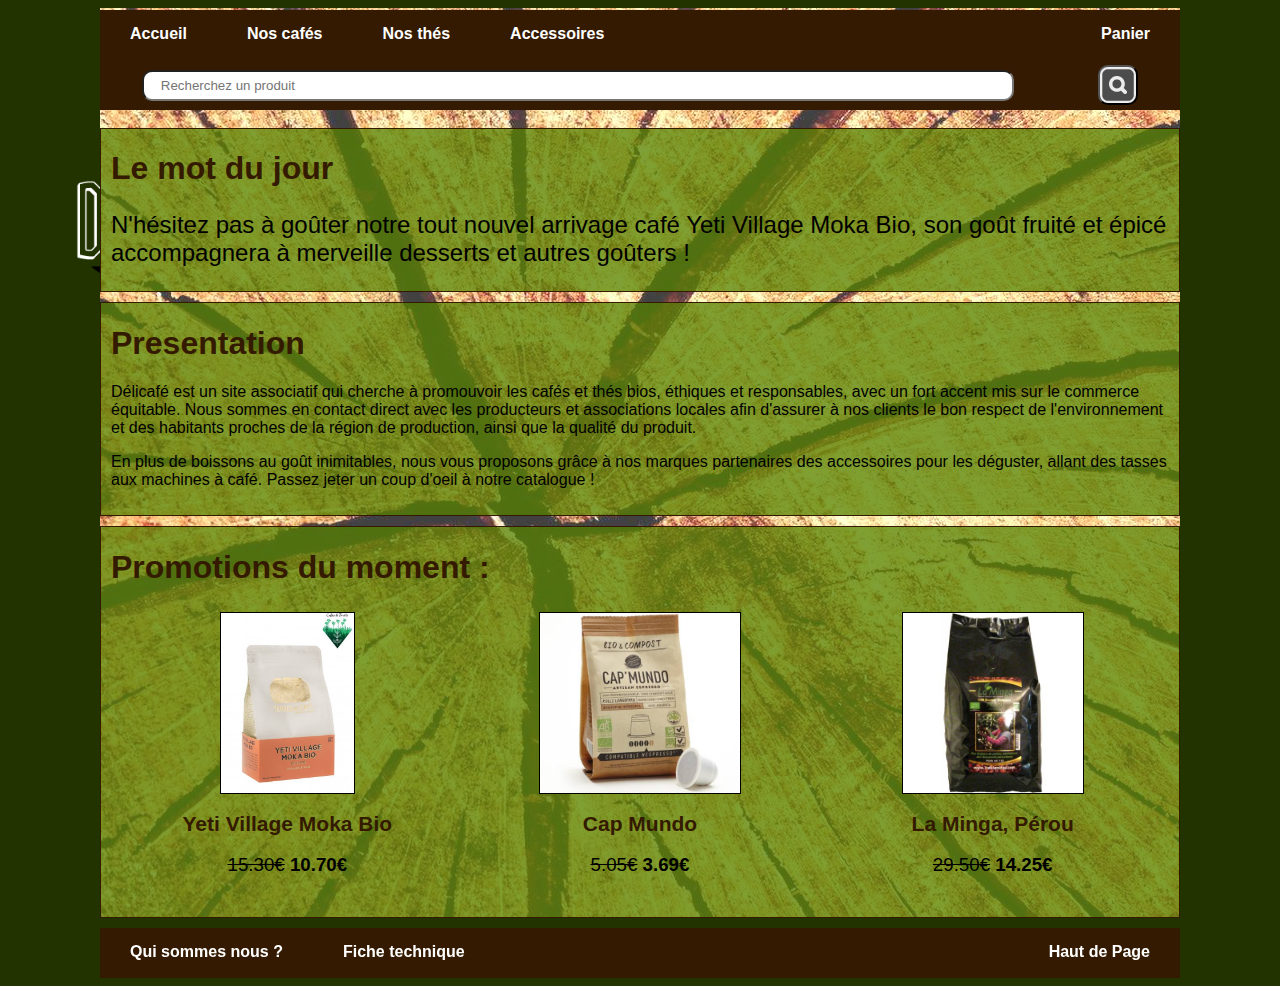
<file: index.html>
<!DOCTYPE html>
<html>
	<head>
		<title>Accueil</title>
		<link rel="stylesheet" type="text/css" href="style_3.css">
		<meta charset="utf-8">
	</head>
	<body>
	
	<div class="logo">
	<img src="Images/logo_web.png" alt="test" id="logo"/>

	</div>
	
		<header>
			<nav id="upper_header">
				<ul class="hmenu">
					<li><a href="index.html">Accueil</a></li>
					<li><a href="cat_article.html">Nos cafés</a></li>
					<li><a>Nos thés</a></li>
					<li><a>Accessoires</a></li>
					<li id="panier"><a href="panier.html">Panier</a></li>
				</ul>
			</nav>
			<div id="lower_header">
				<form action="recherche.html" method="get">
					<input type="text" name="recherche" placeholder="    Recherchez un produit">
					<input type="submit" value="">
				</form>
			</div>
		</header>
		<section class="contenu" id="haut">
			<section class="message_du_jour">
				<h1 id="haut">
					Le mot du jour
				</h1>
				<p id="mot_du_jour">
					N'hésitez pas à goûter notre tout nouvel arrivage café Yeti Village Moka Bio, son goût fruité et épicé accompagnera à merveille desserts et autres goûters !
				</p>
			</section>
			<section class="presentation">
				<h1>
					Presentation
				</h1>
				<p>
				Délicafé est un site associatif qui cherche à promouvoir les cafés et thés  bios, éthiques et responsables, avec un fort accent mis sur le commerce équitable. Nous sommes en contact direct avec les producteurs et associations locales afin d'assurer à nos clients le bon respect de l'environnement et des habitants proches de la région de production, ainsi que la qualité du produit.
				</p>
				<p>
					En plus de boissons au goût inimitables, nous vous proposons grâce à nos marques partenaires des accessoires pour les déguster, allant des tasses aux machines à café. Passez jeter un coup d'oeil à notre catalogue !
				</p>
			</section>
<section class="promos">
				<h1> Promotions du moment : </h1>
				<ul>
					<li>
						<a href="web page produit 1.html"><img src="Images/yeti.jpg" alt="test"/>
						<h2>Yeti Village Moka Bio</h2></a>
						<h3><del>15.30€</del> 10.70€</h3>
					</li>
					<li>
						<a href=""><img src="Images/mundo.jpg" alt="test"/>
						<h2>Cap Mundo</h2></a>
						<h3><del>5.05€</del> 3.69€</h3>
					</li>
					<li>
						<a href=""><img src="Images/minga.jpg" alt="test"/>
						<h2>La Minga, Pérou</h2></a>
						<h3><del>29.50€</del> 14.25€</h3>
					</li>
				</ul>
			</section>
		</section>
		<footer>
			<ul class="fmenu">
				<li><a href="presentation.html">Qui sommes nous ?</a></li>
				<li><a href="rapport.html">Fiche technique</a></li>
				<li id="ancre"><a href="#haut">Haut de Page</a></li>
			</ul>
		</footer>
	</body>
</html>
</file>
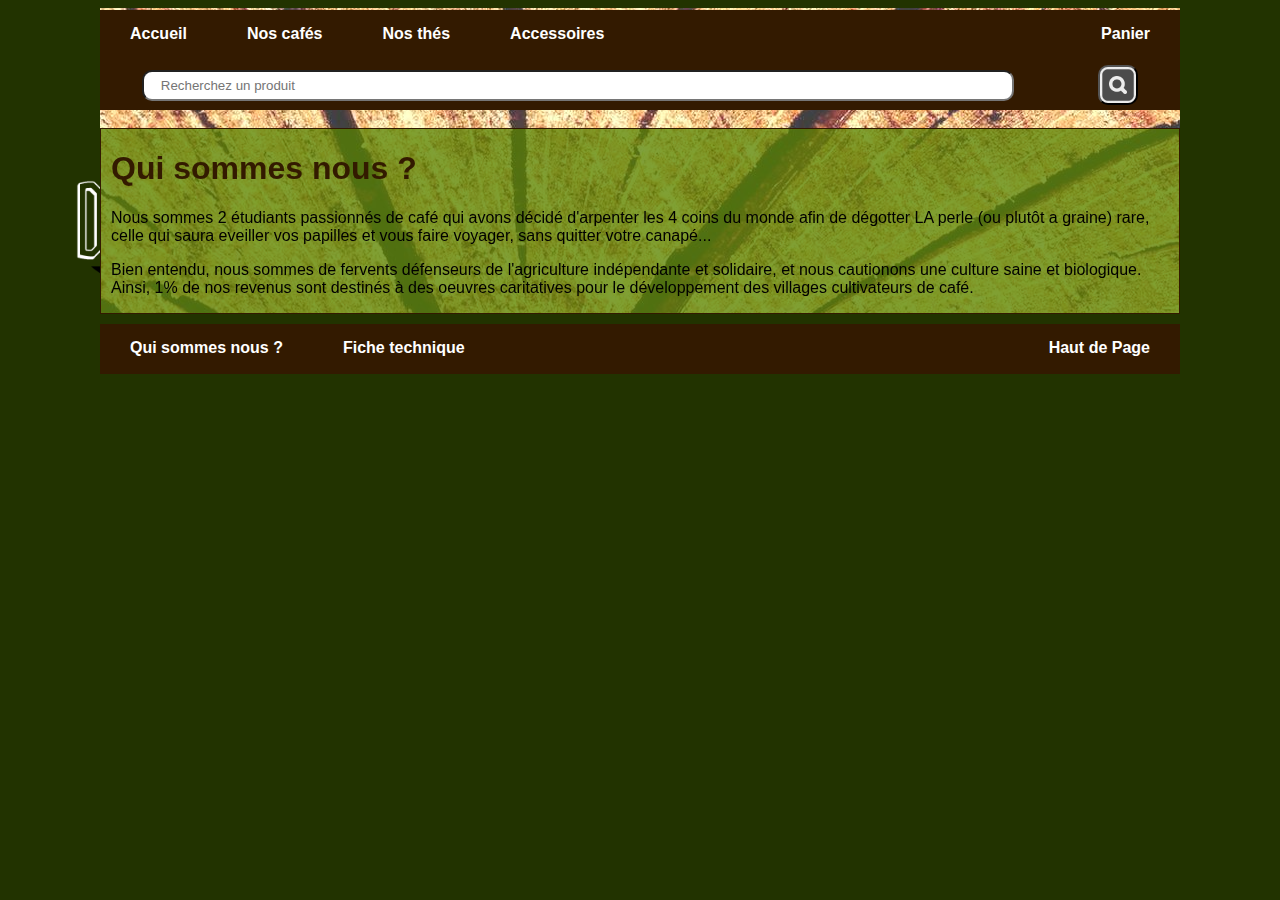
<file: aboutus.html>
<!DOCTYPE html>
<html>
<head>
	<title>Résultat de recherche</title>
	<link rel="stylesheet" type="text/css" href="style_3.css">
	<meta charset="utf-8">
</head>
<body>

	<div class="logo">
	<img src="Images/logo_web.png" alt="test" id="logo"/>
	</div>


	<header>
		<nav id="upper_header">
			<ul class="hmenu">
				<li><a href="index.html">Accueil</a></li>
				<li><a href="cat_article.html">Nos cafés</a></li>
				<li><a>Nos thés</a></li>
				<li><a>Accessoires</a></li>
				<li id="panier"><a href="panier.html">Panier</a></li>
			</ul>
		</nav>
		<div id="lower_header">
			<form action="recherche.html" method="get">
				<input type="text" name="recherche" placeholder="    Recherchez un produit">
				<input type="submit" value="">
			</form>
		</div>
	</header>
	<section class="contenu" id="haut">
		<section>
			<h1>Qui sommes nous ?</h1>
			<p>Nous sommes 2 étudiants passionnés de café qui avons décidé d'arpenter les 4 coins du monde afin de dégotter LA perle (ou plutôt a graine) rare, celle qui saura eveiller vos papilles et vous faire voyager, sans quitter votre canapé...</p>
			<p>Bien entendu, nous sommes de fervents défenseurs de l'agriculture indépendante et solidaire, et nous cautionons une culture saine et biologique. Ainsi, 1% de nos revenus sont destinés à des oeuvres caritatives pour le développement des villages cultivateurs de café.</p>
		</section>
	</section>
	<footer>
			<ul class="fmenu">
				<li><a href="presentation.html">Qui sommes nous ?</a></li>
				<li><a href="rapport.html">Fiche technique</a></li>
				<li id="ancre"><a href="#haut">Haut de Page</a></li>
			</ul>
		</footer>
</body>
</html>
</file>
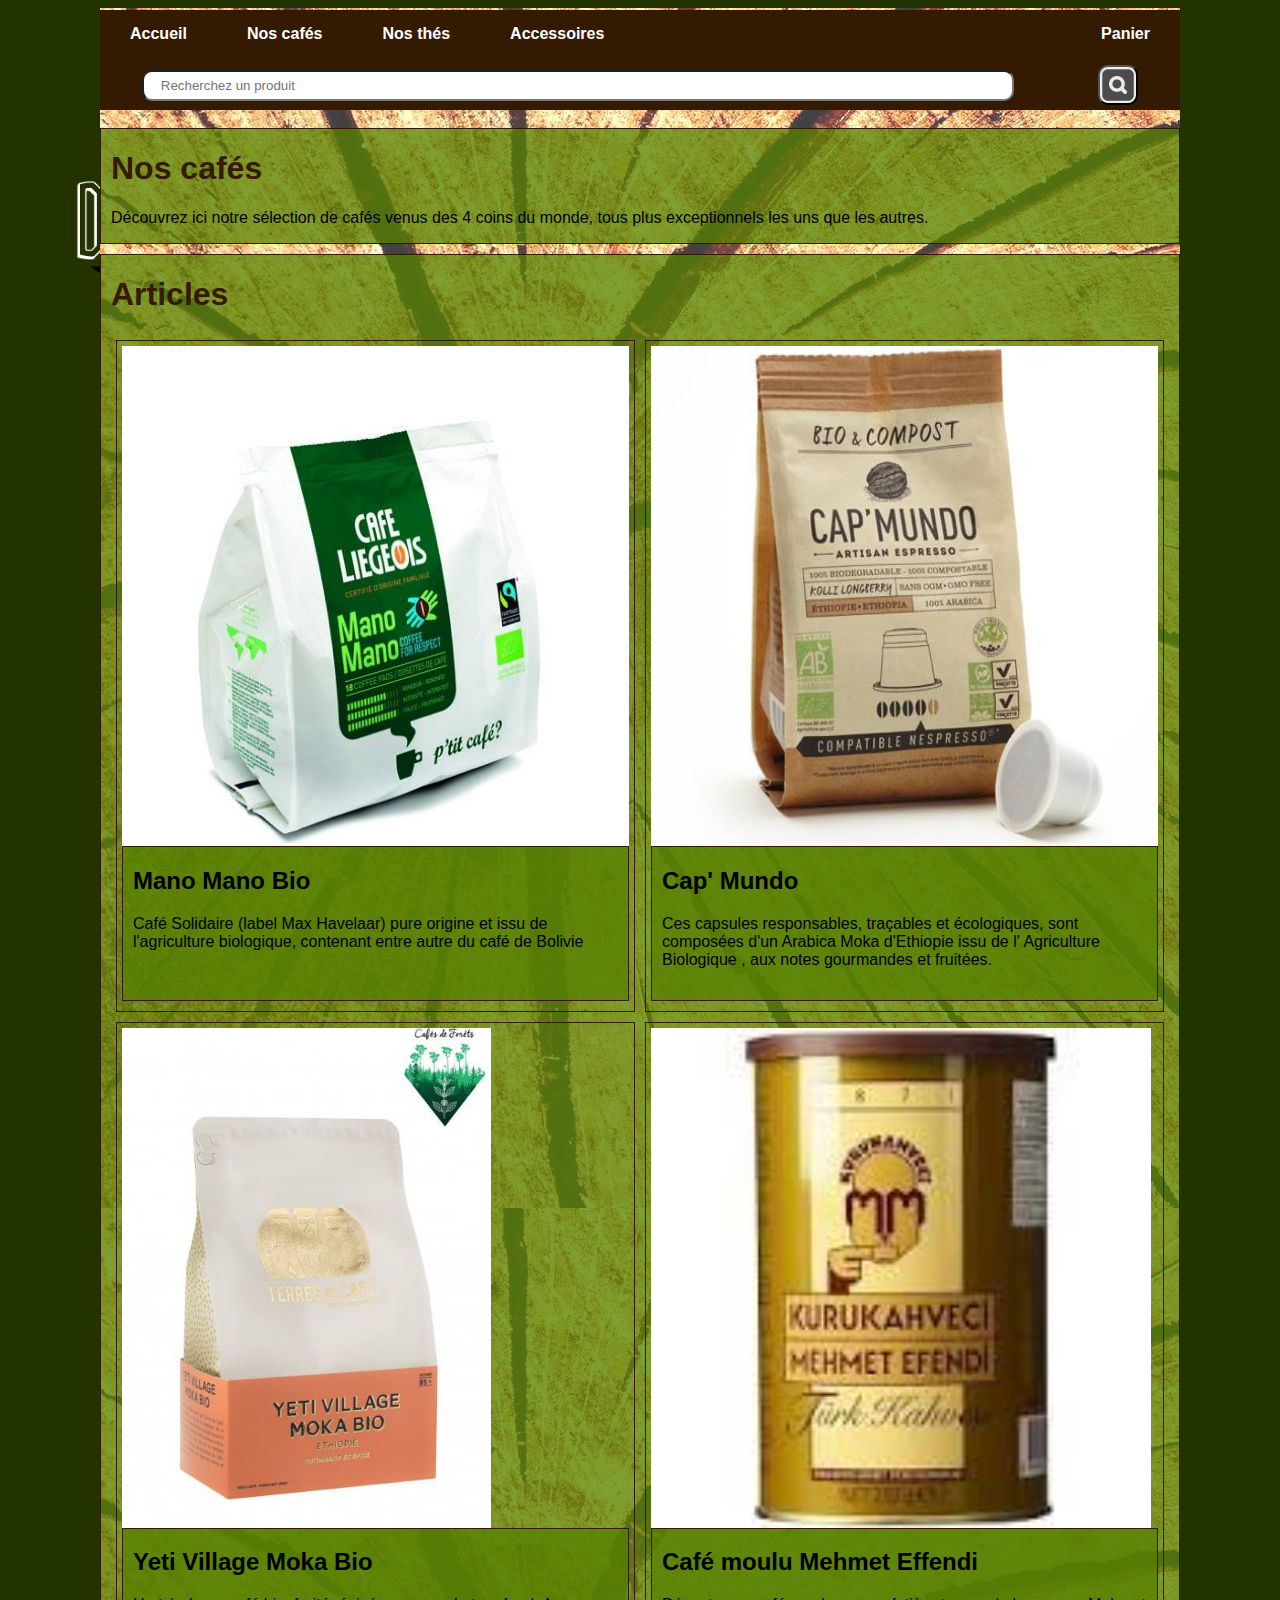
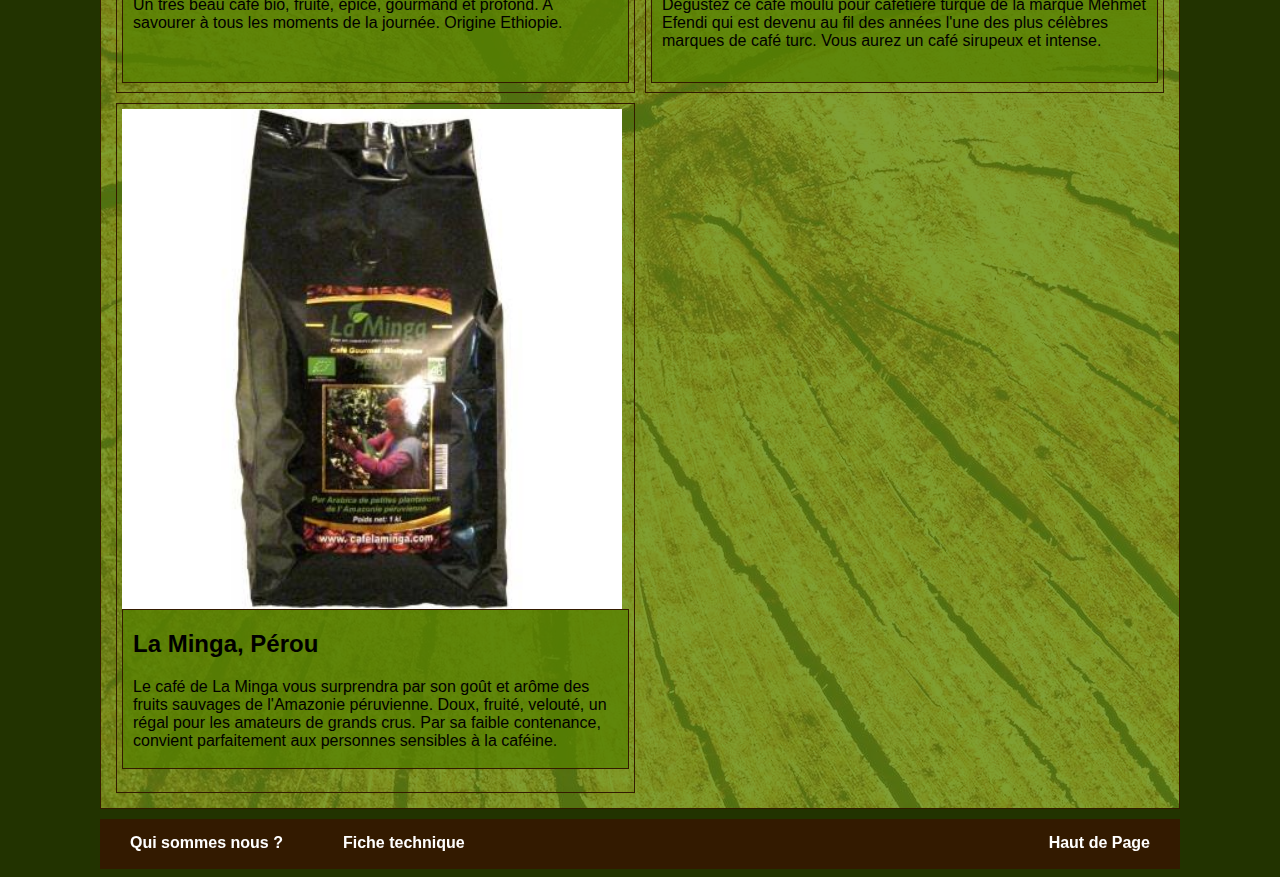
<file: cat_article.html>
<!DOCTYPE html>
<html>
<head>
	<title>Cat produit 1</title>
	<link rel="stylesheet" type="text/css" href="style_3.css">
	<meta charset="utf-8">
</head>
<body>


	<div class="logo">
	<img src="Images/logo_web.png" alt="test" id="logo"/>
</div>


	<header>
		<nav id="upper_header">
			<ul class="hmenu">
				<li><a href="index.html">Accueil</a></li>
				<li><a href="cat_article.html">Nos cafés</a></li>
				<li><a>Nos thés</a></li>
				<li><a>Accessoires</a></li>
				<li id="panier"><a href="panier.html">Panier</a></li>
			</ul>
		</nav>
		<div id="lower_header">
			<form action="recherche.html" method="get">
				<input type="text" name="recherche" placeholder="    Recherchez un produit">
				<input type="submit" value="">
			</form>
		</div>


	</header>
	<section class="contenu" id="haut">
		<section>
			<h1>Nos cafés</h1>
			<p>Découvrez ici notre sélection de cafés venus des 4 coins du monde, tous plus exceptionnels les uns que les autres.</p>
		</section>
		<section class="cat_produit">
			<h1>Articles</h1>
			<ul>
				<li>
					<a href=""><img src="Images/mano.jpg" alt="test"/></a>
					<section>
						<h2>Mano Mano Bio</h2>
						<p>Café Solidaire (label Max Havelaar) pure origine et issu de l'agriculture biologique, contenant entre autre du café de Bolivie</p>
					</section>
				<li>
					<a href=""><img src="Images/mundo.jpg" alt="test"/></a>
					<section>
						<h2>Cap' Mundo</h2>
						<p>Ces capsules responsables, traçables et écologiques, sont composées d'un  Arabica Moka d'Ethiopie  issu de l' Agriculture Biologique , aux notes gourmandes et fruitées.</p>
					</section>
				</li>
				<li>
					<a href=""><img src="Images/yeti.jpg" alt="test"/></a>
					<section>
						<h2>Yeti Village Moka Bio</h2>
						<p>Un très beau café bio, fruité, épicé, gourmand et profond. A savourer à tous les moments de la journée. Origine Ethiopie.</p>
					</section>
				</li>
				<li>
					<a href=""><img src="Images/mehmet.jpg" alt="test"/></a>
					<section>
						<h2>Café moulu Mehmet Effendi</h2>
						<p>Dégustez ce café moulu pour cafetière turque de la marque Mehmet Efendi qui est devenu au fil des années l'une des plus célèbres marques de café turc. Vous aurez un café sirupeux et intense. </p>
					</section>
				</li>
				<li>
					<a href=""><img src="Images/minga.jpg" alt="test"/></a>
					<section>
						<h2>La Minga, Pérou</h2>
						<p>
							Le café de La Minga vous surprendra par son goût et arôme des fruits sauvages de l'Amazonie péruvienne. Doux, fruité, velouté, un régal pour les amateurs de grands crus. Par sa faible contenance, convient parfaitement aux personnes sensibles à la caféine.</p>
					</section>
				</li>
			</ul>
		</section>
	</section>
	</section>
	<footer>
			<ul class="fmenu">
				<li><a href="presentation.html">Qui sommes nous ?</a></li>
				<li><a href="rapport.html">Fiche technique</a></li>
				<li id="ancre"><a href="#haut">Haut de Page</a></li>
			</ul>
		</footer>
</body>
</html>
</file>
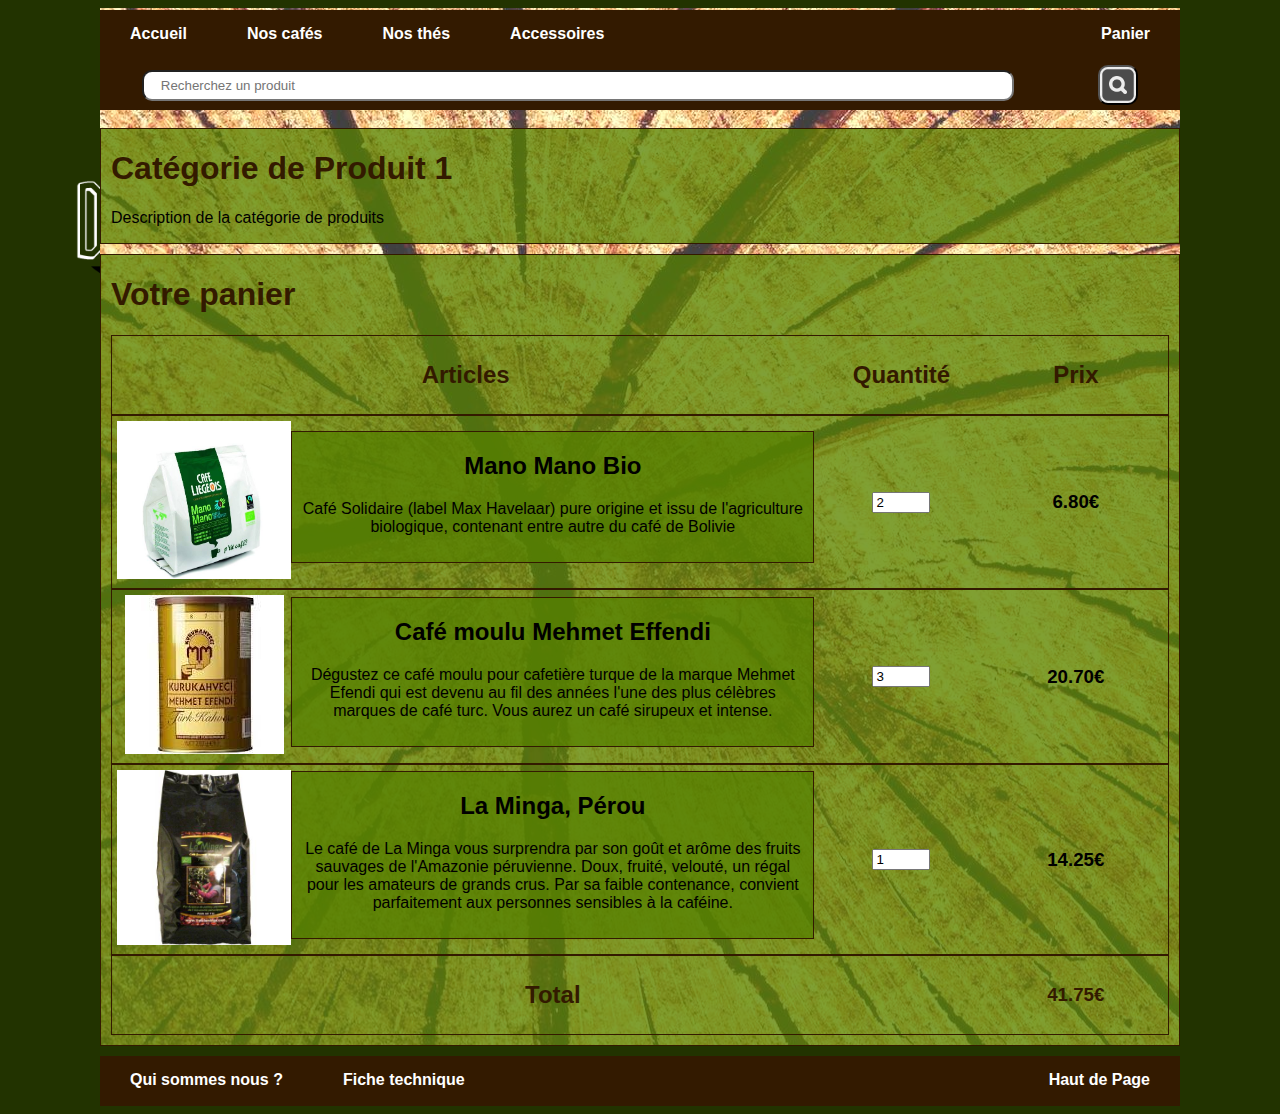
<file: panier.html>
<!DOCTYPE html>
<html>
<head>
	<title>Panier</title>
	<link rel="stylesheet" type="text/css" href="style_3.css">
	<meta charset="utf-8">
</head>
<body>
	
	<div class="logo">
	<img src="Images/logo_web.png" alt="test" id="logo"/>
	</div>



	<header>

		<nav id="upper_header">
			<ul class="hmenu">
				<li><a href="index.html">Accueil</a></li>
				<li><a href="cat_article.html">Nos cafés</a></li>
				<li><a>Nos thés</a></li>
				<li><a>Accessoires</a></li>
				<li id="panier"><a href="panier.html">Panier</a></li>
			</ul>
		</nav>
		<div id="lower_header">
			<form action="recherche.html" method="get">
				<input type="text" name="recherche" placeholder="    Recherchez un produit">
				<input type="submit" value="">
			</form>
		</div>
	</header>
	<section class="contenu" id="haut">
		<section>
			<h1>Catégorie de Produit 1</h1>
			<p>Description de la catégorie de produits</p>
		</section>
		<section class="panier">
			<h1>Votre panier</h1>
			<ul>
				<li>
					<h2>Articles</h2>
					<h2>Quantité</h2>
					<h2>Prix</h2>
				</li>
				<li>
					<a href=""><img src="Images/mano.jpg" alt="test"/></a>
					<section>
						<h2>Mano Mano Bio</h2>
						<p>Café Solidaire (label Max Havelaar) pure origine et issu de l'agriculture biologique, contenant entre autre du café de Bolivie</p>
					</section>
					<input type="number" name="" value="2">
					<h3>6.80€</h3>
				</li>
				<li>
					<a href=""><img src="Images/mehmet.jpg" alt="test"/></a>
					<section>
						<h2>Café moulu Mehmet Effendi</h2>
						<p>Dégustez ce café moulu pour cafetière turque de la marque Mehmet Efendi qui est devenu au fil des années l'une des plus célèbres marques de café turc. Vous aurez un café sirupeux et intense. </p>
					</section>
					<input type="number" name="" value="3">
					<h3>20.70€</h3>
				</li>
				<li>
					<a href=""><img src="Images/minga.jpg" alt="test"/></a>
					<section>
						<h2>La Minga, Pérou</h2>
						<p>
							Le café de La Minga vous surprendra par son goût et arôme des fruits sauvages de l'Amazonie péruvienne. Doux, fruité, velouté, un régal pour les amateurs de grands crus. Par sa faible contenance, convient parfaitement aux personnes sensibles à la caféine.</p>
					</section>
					<input type="number" name="" value="1">
					<h3>14.25€</h3>
				</li>
				<li>
					<h2>Total</h2>
					<h3>41.75€</h3>
				</li>
			</ul>
		</section>
				
		</section>
	<footer>
			<ul class="fmenu">
				<li><a href="presentation.html">Qui sommes nous ?</a></li>
				<li><a href="rapport.html">Fiche technique</a></li>
				<li id="ancre"><a href="#haut">Haut de Page</a></li>
			</ul>
		</footer>
</body>
</html>
</file>
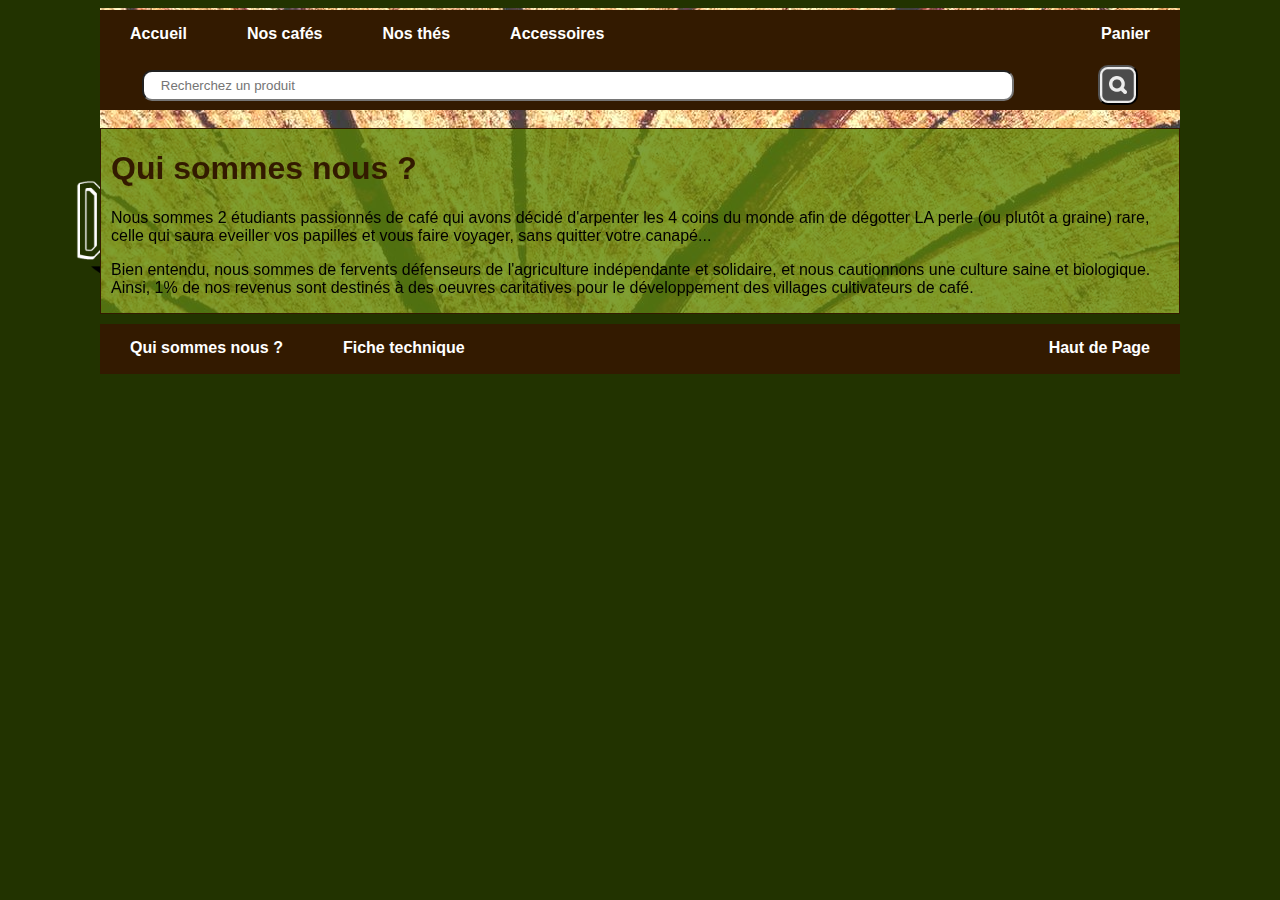
<file: presentation.html>
<!DOCTYPE html>
<html>
<head>
	<title>Résultat de recherche</title>
	<link rel="stylesheet" type="text/css" href="style_3.css">
	<meta charset="utf-8">
</head>
<body>

	<div class="logo">
	<img src="Images/logo_web.png" alt="test" id="logo"/>
	</div>


	<header>
		<nav id="upper_header">
			<ul class="hmenu">
				<li><a href="index.html">Accueil</a></li>
				<li><a href="cat_article.html">Nos cafés</a></li>
				<li><a>Nos thés</a></li>
				<li><a>Accessoires</a></li>
				<li id="panier"><a href="panier.html">Panier</a></li>
			</ul>
		</nav>
		<div id="lower_header">
			<form action="recherche.html" method="get">
				<input type="text" name="recherche" placeholder="    Recherchez un produit">
				<input type="submit" value="">
			</form>
		</div>
	</header>
	<section class="contenu" id="haut">
		<section>
			<h1>Qui sommes nous ?</h1>
			<p>Nous sommes 2 étudiants passionnés de café qui avons décidé d'arpenter les 4 coins du monde afin de dégotter LA perle (ou plutôt a graine) rare, celle qui saura eveiller vos papilles et vous faire voyager, sans quitter votre canapé...</p>
			<p>Bien entendu, nous sommes de fervents défenseurs de l'agriculture indépendante et solidaire, et nous cautionnons une culture saine et biologique. Ainsi, 1% de nos revenus sont destinés à des oeuvres caritatives pour le développement des villages cultivateurs de café.</p>
		</section>
	</section>
	<footer>
			<ul class="fmenu">
				<li><a href="presentation.html">Qui sommes nous ?</a></li>
				<li><a href="rapport.html">Fiche technique</a></li>
				<li id="ancre"><a href="#haut">Haut de Page</a></li>
			</ul>
		</footer>
</body>
</html>
</file>
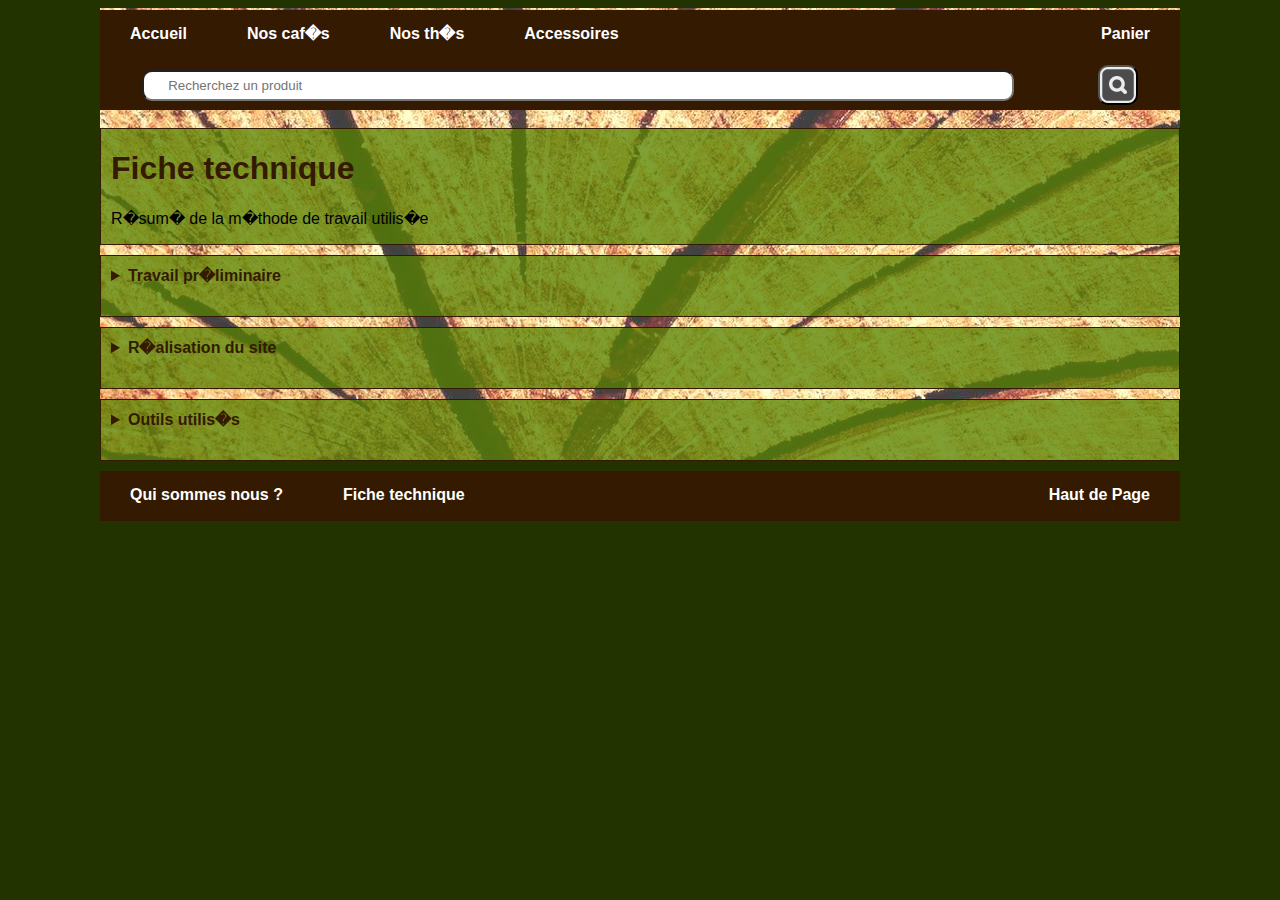
<file: rapport.html>
<!DOCTYPE html>
<html>
<head>
	<title>Fiche technique</title>
	<link rel="stylesheet" type="text/css" href="style_3.css">
	<meta charset="utf-8">
</head>
<body>
	<header>
		<nav id="upper_header">
			<ul class="hmenu">
				<li><a href="index.html">Accueil</a></li>
				<li><a href="cat_article.html">Nos caf�s</a></li>
				<li><a>Nos th�s</a></li>
				<li><a>Accessoires</a></li>
				<li id="panier"><a href="panier.html">Panier</a></li>
			</ul>
		</nav>
		<div id="lower_header">
			<form action="recherche.html" method="get">
				<input type="text" name="recherche" placeholder="      Recherchez un produit">
				<input type="submit" value="">
			</form>
		</div>
	</header>
	<section class="contenu" id="haut">
		<section>
			<h1>Fiche technique</h1>
			<p>R�sum� de la m�thode de travail utilis�e</p>
		</section>
		<section class="fiche_tech">
			<details>
				<summary>Travail pr�liminaire</summary>
				<p>
					Avant toute chose il nous a fallu nous mettre d'accord sur le th�me du site afin de s'orienter sur un design et une charte graphique. Apr�s avoir visiter des sites de vante en ligne sur divers sujets qui nous int�ressaient (sport, voyages, v�tements, ...) nous nous sommes mis d'accord pour le th�me du caf�.
				</p>
				<p>
					Apr�s avoir visiter plusieurs sites de vente de caf�, nous avons r�aliser avant de commencer tout codage des croquis afin de d�finir la structure du site, puis l'implentation de chaque page et les �l�ments qui la composait.
				</p>
			</details>
		</section>
		<section class="fiche_tech">
			<details>
				<summary>R�alisation du site</summary>
				<p>
					Nous avons commencer alors � coder. Nous avons �tudi� des th�mes CSS en ligne et des pages de sites existants en utilisant l'outil "�xaminer l'�l�ment" (sous firefox) lorsque nous n'arrivions pas � mettre en place ce que nous voulions.
				</p>
				<p>
					Pour ce qui est de la m�thode de travail et de la r�partition des t�ches, nous nous sommes r�partis � la vol�e les pages que nous voulions coder, et nous avons mis en commun notre travail d�s qu'on estimait avoir effectuer un changement suffisant. Nous avons toujours travaill� en �tant physiquement � c�t�, ce qui �tait pratique pour s'informer l'un l'autre de l'avanc�e de ce qu'on faisait et demander des conseils si besoin.
				</p>
			</details>
		</section>
		<section class="fiche_tech">
			<details>
				<summary>Outils utilis�s</summary>
				<p>
					Nous n'avons pas utilis� git mais nous sommes �changer les fichiers r�guli�rement via USB, en "mergeant" manuellement.
				</p>
				<p>
					Nous avons utilis� les �diteurs de texte Wordpad et Sublime Text.
				</p>
			</details>
		</section>
	</section>
	<footer>
			<ul class="fmenu">
				<li><a href="presentation.html">Qui sommes nous ?</a></li>
				<li><a href="rapport.html">Fiche technique</a></li>
				<li id="ancre"><a href="#haut">Haut de Page</a></li>
			</ul>
		</footer>
</body>
</html>
</file>
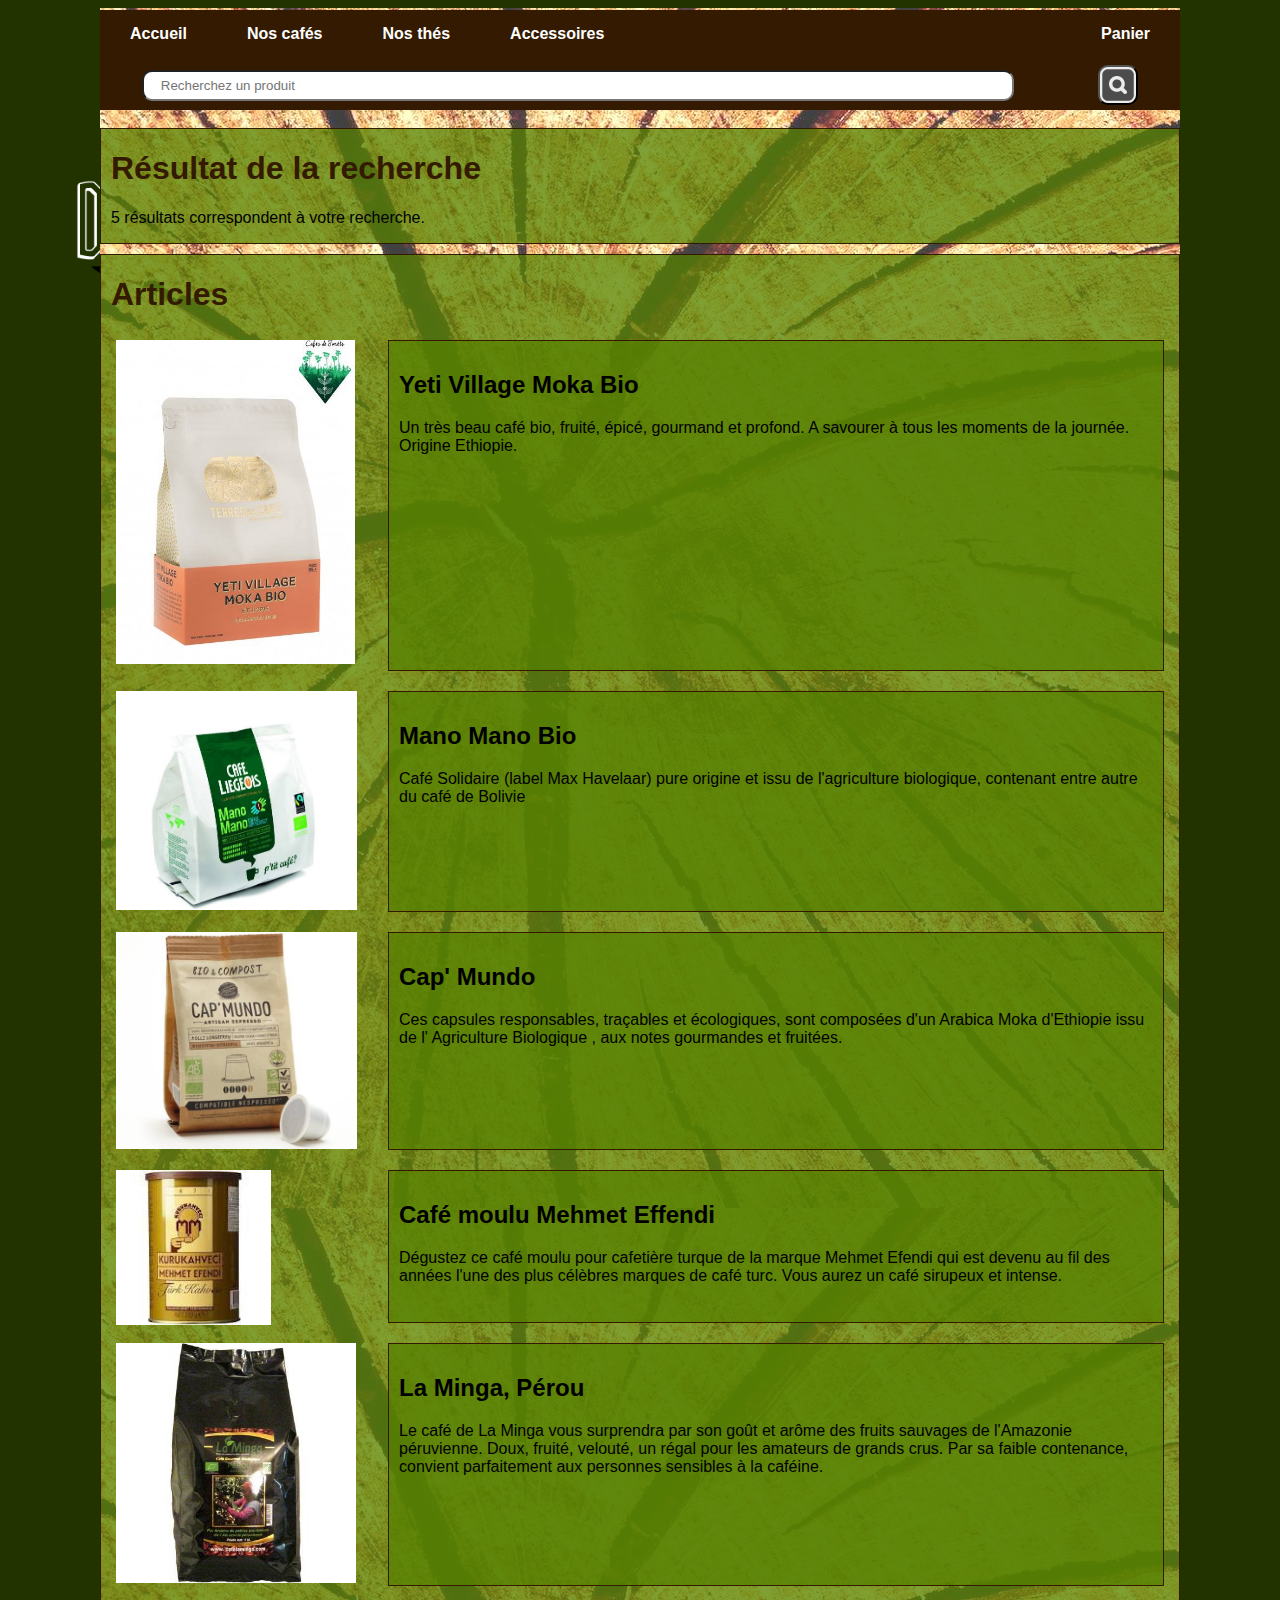
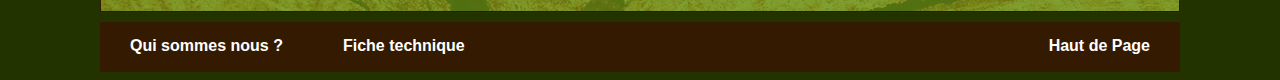
<file: recherche.html>
<!DOCTYPE html>
<html>
<head>
	<title>Résultat de recherche</title>
	<link rel="stylesheet" type="text/css" href="style_3.css">
	<meta charset="utf-8">
</head>
<body>

	<div class="logo">
	<img src="Images/logo_web.png" alt="test" id="logo"/>
	</div>


	<header>
		<nav id="upper_header">
			<ul class="hmenu">
				<li><a href="index.html">Accueil</a></li>
				<li><a href="cat_article.html">Nos cafés</a></li>
				<li><a>Nos thés</a></li>
				<li><a>Accessoires</a></li>
				<li id="panier"><a href="panier.html">Panier</a></li>
			</ul>
		</nav>
		<div id="lower_header">
			<form action="recherche.html" method="get">
				<input type="text" name="recherche" placeholder="    Recherchez un produit">
				<input type="submit" value="">
			</form>
		</div>
	</header>
	<section class="contenu" id="haut">
		<section>
			<h1>Résultat de la recherche</h1>
			<p>5 résultats correspondent à votre recherche.</p>
		</section>
		<section class="resultat_recherche">
			<h1>Articles</h1>
			<ul>
				<li>
					<a href=""><img src="Images/yeti.jpg" alt="test"/></a>
					<section>
						<h2>Yeti Village Moka Bio</h2>
						<p>Un très beau café bio, fruité, épicé, gourmand et profond. A savourer à tous les moments de la journée. Origine Ethiopie.</p>
					</section>
				<li>
					<a href=""><img src="Images/mano.jpg" alt="test"/></a>
					<section>
						<h2>Mano Mano Bio</h2>
						<p>Café Solidaire (label Max Havelaar) pure origine et issu de l'agriculture biologique, contenant entre autre du café de Bolivie</p>
					</section>
				</li>
				<li>
					<a href=""><img src="Images/mundo.jpg" alt="test"/></a>
					<section>
						<h2>Cap' Mundo</h2>
						<p>Ces capsules responsables, traçables et écologiques, sont composées d'un  Arabica Moka d'Ethiopie  issu de l' Agriculture Biologique , aux notes gourmandes et fruitées.</p>
					</section>
				</li>
				<li>
					<a href=""><img src="Images/mehmet.jpg" alt="test"/></a>
					<section>
						<h2>Café moulu Mehmet Effendi</h2>
						<p>Dégustez ce café moulu pour cafetière turque de la marque Mehmet Efendi qui est devenu au fil des années l'une des plus célèbres marques de café turc. Vous aurez un café sirupeux et intense. </p>
					</section>
				</li>
				<li>
					<a href=""><img src="Images/minga.jpg" alt="test"/></a>
					<section>
						<h2>La Minga, Pérou</h2>
						<p>
							Le café de La Minga vous surprendra par son goût et arôme des fruits sauvages de l'Amazonie péruvienne. Doux, fruité, velouté, un régal pour les amateurs de grands crus. Par sa faible contenance, convient parfaitement aux personnes sensibles à la caféine.</p>
					</section>
				</li>
			</ul>
		</section>
	</section>
	<footer>
			<ul class="fmenu">
				<li><a href="presentation.html">Qui sommes nous ?</a></li>
				<li><a href="rapport.html">Fiche technique</a></li>
				<li id="ancre"><a href="#haut">Haut de Page</a></li>
			</ul>
		</footer>
</body>
</html>
</file>
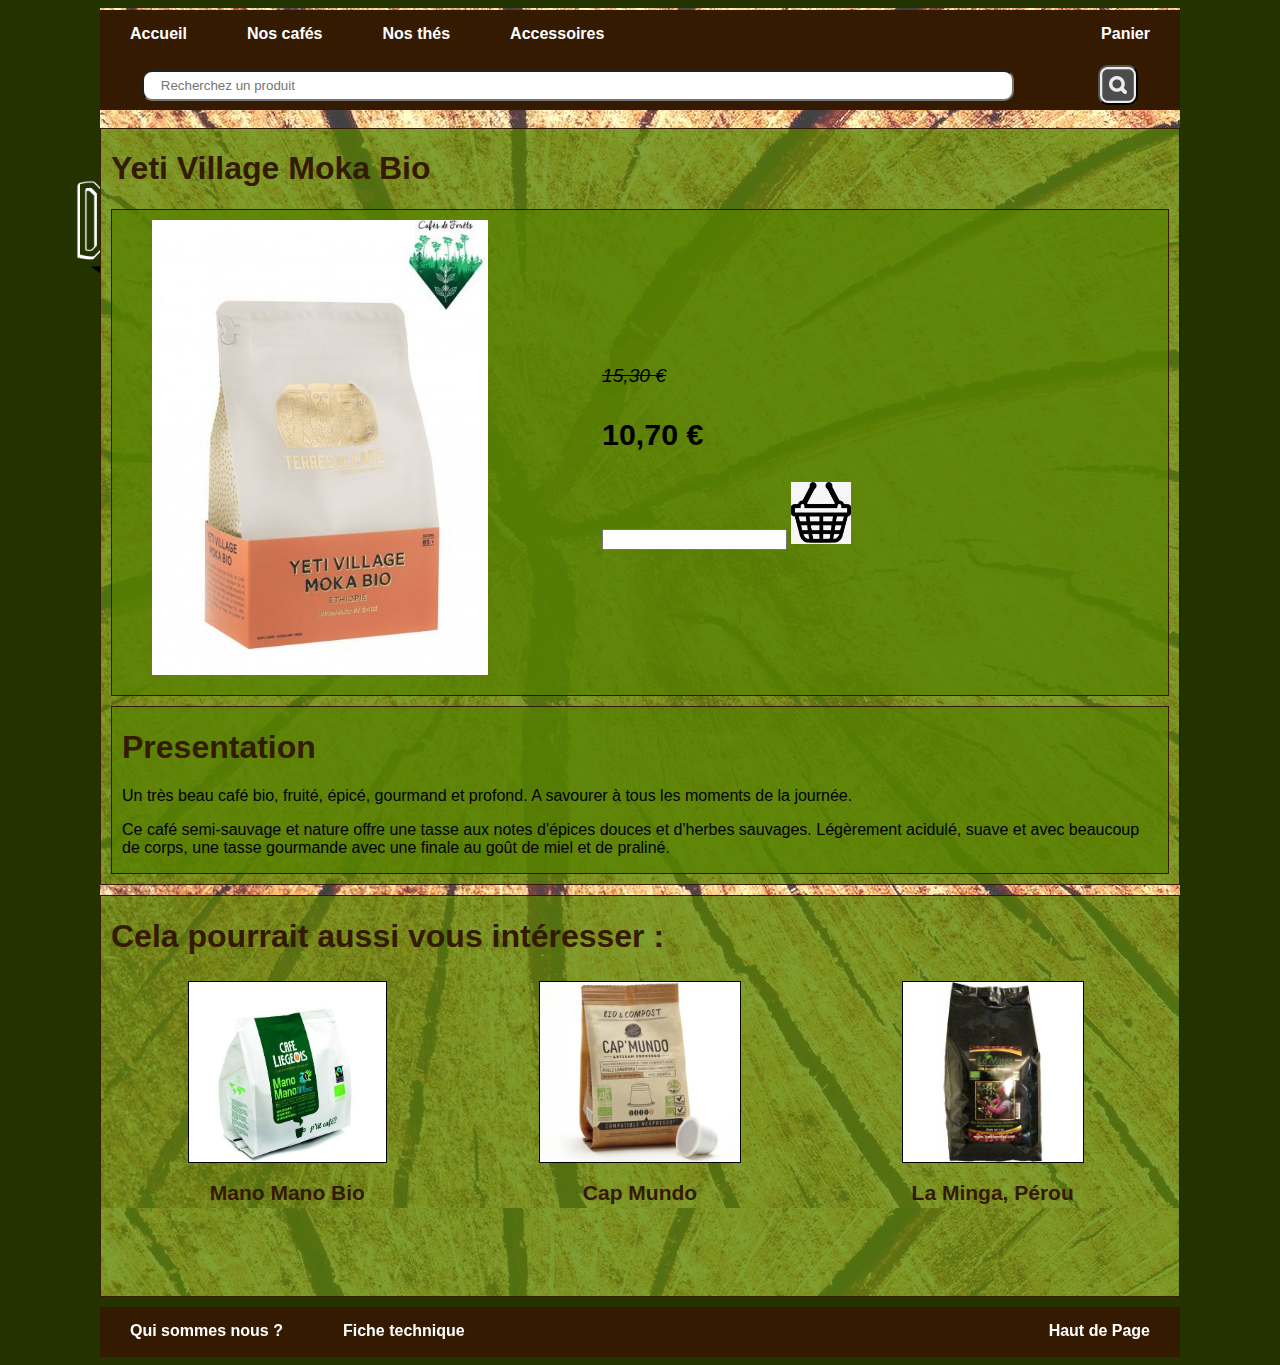
<file: web page produit 1.html>
<!doctype html>
<html lang="fr">
<head>
  <meta charset="utf-8">
  <title>Yeti Village Moka Bio</title>
 <link rel="stylesheet" href="style_3.css">
</head>

<body>
	
	<div class="logo" >
	<img src="Images/logo_web.png" alt="test" id="logo"/>

	</div>
		
			<header>
				<nav id="upper_header">
					<ul class="hmenu">
						<li><a href="index.html">Accueil</a></li>
						<li><a href="cat_article.html">Nos cafés</a></li>
						<li><a>Nos thés</a></li>
						<li><a>Accessoires</a></li>
						<li id="panier"><a href="panier.html">Panier</a></li>
					</ul>
				</nav>
				<div id="lower_header">
					<form action="recherche.html" method="get">
						<input type="text" name="recherche" placeholder="    Recherchez un produit">
						<input type="submit" value="">
					</form>
				</div>
			</header>
	

<section class="contenu" id="haut">
		
		
	<section class="article" id="haut_produit1">
			
			<h1> Yeti Village Moka Bio </h1>
				
			<section class="achat">
			
				<div>
				<img src="Images/yeti.jpg" alt="test" id="article"/>
				</div>
				
				<div id="prix">
				
				<p id="before">15,30 €</p>
				<p id="after">10,70 €</p>				
				<input type="number" min=0 name="nombre_articles">
				<a href="panier.html"><img src="Images/panier.png" alt="test" id="img_panier"/></a>
				
				</div>
				
			</section>
			
			<section class="presentation">
				<h1>
					Presentation
				</h1>
				<p>
					Un très beau café bio, fruité, épicé, gourmand et profond. A savourer à tous les moments de la journée.
				</p>
				<p>
					Ce café semi-sauvage et nature offre une tasse aux notes d'épices douces et d'herbes sauvages. Légèrement acidulé, suave et avec beaucoup de corps, une tasse gourmande avec une finale au goût de miel et de praliné.
				</p>
			</section>
		
	</section>
		
			<section class="promos">
				<h1> Cela pourrait aussi vous intéresser : </h1>
				<ul>
					<li>
							<a href=""><img src="Images/mano.jpg" alt="test"/>
							<h2>Mano Mano Bio</h2></a>
						
					</li>
					<li>
						<a href=""><img src="Images/mundo.jpg" alt="test"/>
						<h2>Cap Mundo</h2></a>
						
					</li>
					<li>
						<a href=""><img src="Images/minga.jpg" alt="test"/>
						<h2>La Minga, Pérou</h2></a>
						
					</li>
				</ul>
			</section>
		
		
	
</section>
	
		<footer>
			<ul class="fmenu">
				<li><a href="presentation.html">Qui sommes nous ?</a></li>
				<li><a href="rapport.html">Fiche technique</a></li>
				<li id="ancre"><a href="#haut">Haut de Page</a></li>
			</ul>
		</footer>
	
</body>
</html>
</file>
<file: style_3.css>
body {
	background-color: #223300;
	font-family: "Lucida Grande", "Lucida Sans Unicode", Arial, Helvetica, Sans-Serif;
}


/* ******************************************************** */
/* Style du header */

.logo {
	
	position: fixed;
	margin-top: 40px;
	margin-left: 60px;

	
}

#logo {

	width: 20%;	

}

header {
	position: fixed;
	top: 0;
	left: 0;
	right: 0;
	padding-top: 10px;
	height: 100px;
	z-index: 1;
}


/* begin MenuItem */

header div, header nav {
	position: relative;
	height: 50%;
	width: 1080px;
	margin: auto;
	background-color: #331a00;
}

ul.hmenu, ul.fmenu
{
   display: block;
   position: relative;
   margin: 0;
   padding: 0;
   border: 0;
   list-style-type: none;
}

ul.hmenu li, ul.fmenu li
{
   margin: 0;
   padding: 0;
   border: 0;
   display: block;
   float: left;
   position: relative;
   z-index: 5;
   background: none;
}

ul.hmenu>li>a, ul.fmenu>li>a
{
   position: relative;
   display: block;
   height: 48px;
   cursor: pointer;
   text-decoration: none;
   color: white;
   padding: 0 30px;
   line-height: 48px;
   text-align: center;
   font-weight: bold;
   font-size: 16px;
}

ul.hmenu>li>a:hover, ul.fmenu>li>a:hover {
	color: #558000;
	background-image:linear-gradient(#331a00,black, #331a00);
}

ul.hmenu li#panier, ul.fmenu li#ancre {
	float: right;
}


form {
	display: flex;
	justify-content: space-around;
	align-items: center;
	height: 100%;
}

input[type="text"] {
	height: 25px;
	width: 80%;
	border-radius: 10px;
}

input[type="submit"] {
	background-image: url(Images/loupe.png);
	background-size: contain;
	background-repeat: no-repeat;
	background-position: center;
	height: 40px;
	width: 40px;
	border-radius: 10px;
	cursor: pointer;
}

/* ******************************************************** */
/* Style du contenu */


.contenu {
	position: relative;
	width: 1080px;
	top: 0;
	bottom: 0;
	margin-left: auto;
	margin-right: auto;
	left: 0;
	right: 0;
    padding-top: 120px;
	background-image: url("Images/bois.jpg");
	
}

section.contenu section {
	padding-left: 10px;
	padding-right: 10px;
	border: 1px solid #331a00;
	margin-bottom: 10px;
	background-color: rgba( 85, 128, 0, 0.75);
}

section.contenu section h1 {
	color: #331a00;
}

#mot_du_jour {

	font-size: 1.5em;


}

section.contenu ul{
	list-style-type: none;
	margin: 0;
	padding: 0;
}

section.promos ul {
	display: grid;
	grid-template-columns: 1fr 1fr 1fr;
	justify-content: space-between;
}

section.promos ul li img:hover, section.resutat_recherche ul li img:hover, [type="submit"]:hover,  {
	display: flex;
	box-shadow : 0 0 10px black;
	border : solid 0.2px black;
}


section.promos ul li {
	height: 300px;
	text-align: center;
}

section.promos ul li img {
	display: flex;
	margin: auto;
	border: 1px solid black;
	max-height: 60%;
}

section.promos ul li a {
	text-decoration: none;
	font-size: 14px;
	font-weight: bold;
	color: #331a00;
}

section.promos ul li h3 del {
	font-weight: normal;
}

.contenu section:nth-child(2) {
	padding-bottom: 10px;
}

section ul li {
	padding: 5px;
}

section ul li img {
	max-width: 100%;
	max-height: 100%;
}

section.resultat_recherche li {
	display: grid;
	grid-template-columns: 25% 75%;
}

section.resultat_recherche li>section {
	border: 1px solid #331a00;
	padding: 10px;
	margin-left: 10px;
}

section.resultat_recherche ul li img {
	max-width: 95%;
	max-height: 95%;
}

section.cat_produit ul {
	display: grid;
	grid-template-columns: 1fr 1fr;
}

section.cat_produit li {
	border: 1px solid #331a00;
	margin: 5px;
}

section.panier li {
	display: grid;
	border: 1px solid #331a00;
	grid-template-columns: 1fr 3fr 1fr 1fr;
	align-items: center;
	text-align: center;
}

section.panier li:first-child {
	color: #331a00;
	grid-template-columns: 4fr 1fr 1fr;
}

section.panier li:last-child {
	color: #331a00;
	grid-template-columns: 5fr 1fr;
}

section.panier li input {
	margin: auto;
	width: 50px;
}

/* ******************************************************** */
/* Style de la page d'achat d'un article */

.achat {
	
	display: flex;
	justify-content: left;
	align-items: center;
	
}

section.achat a:hover {

	box-shadow : 0 0 10px black;
	border : solid 0.2px black;


}

.achat input {
	
	margin: auto;
	
	
}

.achat #article {
	
	display: flex;
	align-self: center;
	width: 70%;
	margin-top: 10px;
	margin-bottom: 10px;
	margin-left: 30px;
	
}

.achat #prix {
	
	margin-left: 0;
	
}
	
#img_panier {
	
	width: 60px;
	
}

#before {

	text-decoration: line-through;
	font-size: 1.2em;
	font-style: oblique;
}

#after {

	color: black;
	font-size: 1.9em;
	font-weight: bold;
}


/* ******************************************************** */
/* Style de la page des categories */


section.cat_produit li {
	border: 1px solid #331a00;
	margin: 5px;
	display: grid;
	grid-template-rows: 500px 25%;
	justify-content: center;
}

section.cat_produit li img{
	height: 100%;
}



.fiche_tech {
	min-height: 40px;
	padding: 10px;
}

summary {
	font-weight: bold;
	color: #331a00;
}





/* ******************************************************** */
/* Style du footer */

footer {
	position: relative;
	background-color: #331a00;
	left: 0;
	right: 0;
	width: 1080px;
	bottom: 0;
	height: 50px;
	margin: auto;
	margin-top: 0;
}
</file>
